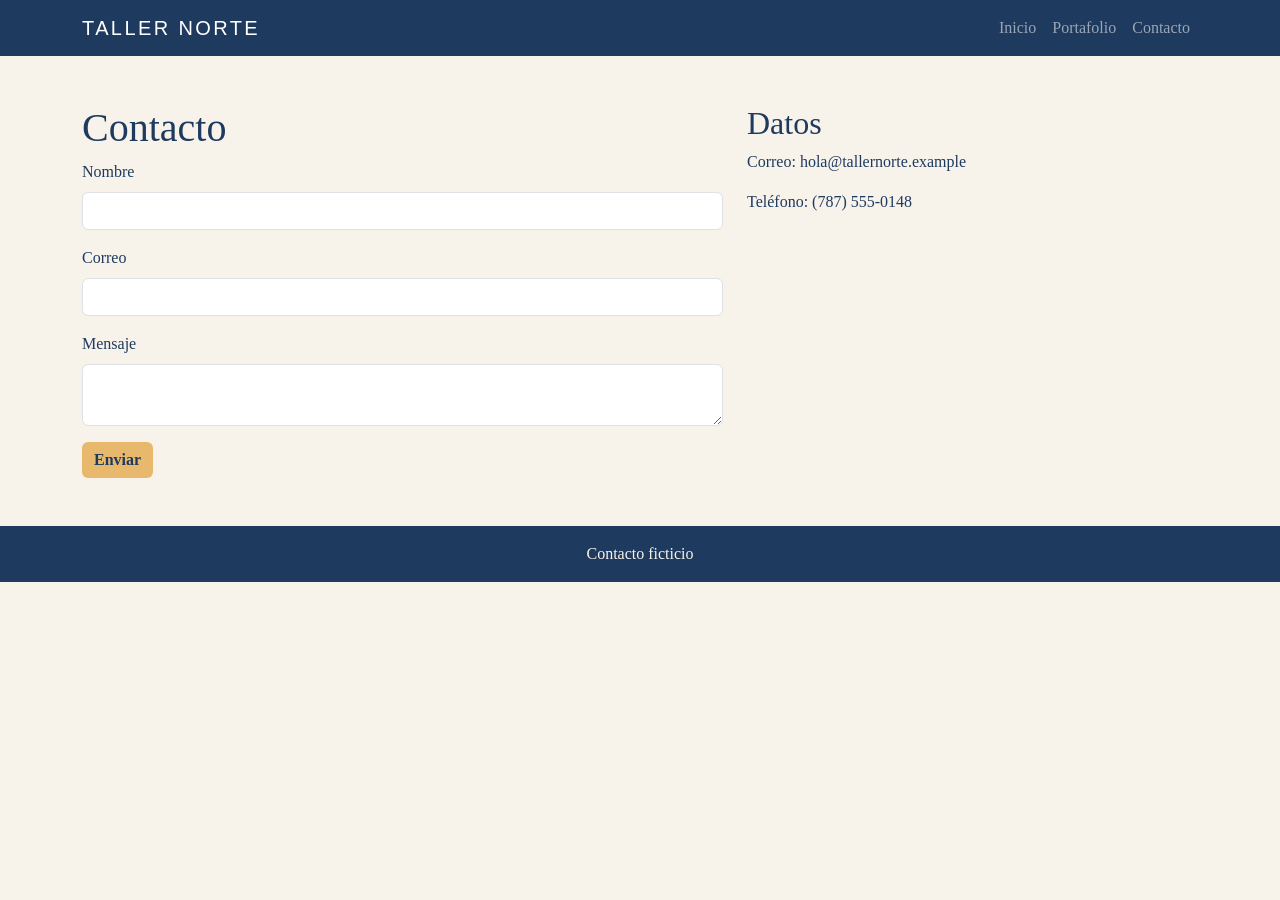
<file: contacto.html>
<!DOCTYPE html>
<html lang="es">
<head>
  <meta charset="UTF-8">
  <meta name="viewport" content="width=device-width, initial-scale=1">
  <title>Contacto | Taller Norte</title>
  <link href="https://cdn.jsdelivr.net/npm/bootstrap@5.3.3/dist/css/bootstrap.min.css" rel="stylesheet">
  <link rel="stylesheet" href="estilos.css">
</head>
<body>
  <header>
    <nav class="navbar navbar-expand-lg navbar-dark">
      <div class="container">
        <a class="navbar-brand marca" href="index.html">TALLER NORTE</a>
        <button class="navbar-toggler" type="button" data-bs-toggle="collapse" data-bs-target="#menu"><span class="navbar-toggler-icon"></span></button>
        <div class="collapse navbar-collapse" id="menu">
          <ul class="navbar-nav ms-auto">
            <li class="nav-item"><a class="nav-link" href="index.html">Inicio</a></li>
            <li class="nav-item"><a class="nav-link" href="portafolio.html">Portafolio</a></li>
            <li class="nav-item"><a class="nav-link" href="contacto.html">Contacto</a></li>
          </ul>
        </div>
      </div>
    </nav>
  </header>
  <main class="container py-5">
    <div class="row">
      <div class="col-lg-7">
        <h1>Contacto</h1>
        <form class="needs-validation" novalidate>
          <div class="mb-3"><label class="form-label">Nombre</label><input class="form-control" required><div class="invalid-feedback">Escribe tu nombre.</div></div>
          <div class="mb-3"><label class="form-label">Correo</label><input class="form-control" type="email" required><div class="invalid-feedback">Escribe un correo válido.</div></div>
          <div class="mb-3"><label class="form-label">Mensaje</label><textarea class="form-control" required></textarea><div class="invalid-feedback">Escribe un mensaje.</div></div>
          <button class="btn btn-cafe" type="submit">Enviar</button>
        </form>
      </div>
      <aside class="col-lg-5">
        <h2>Datos</h2>
        <p>Correo: hola@tallernorte.example</p>
        <p>Teléfono: (787) 555-0148</p>
      </aside>
    </div>
  </main>
  <footer class="py-3 text-center"><p class="mb-0">Contacto ficticio</p></footer>
  <script src="https://cdn.jsdelivr.net/npm/bootstrap@5.3.3/dist/js/bootstrap.bundle.min.js"></script>
  <script>
    var f = document.querySelector("form");
    f.addEventListener("submit", function (e) { e.preventDefault(); f.classList.add("was-validated"); });
  </script>
</body>
</html>
</file>
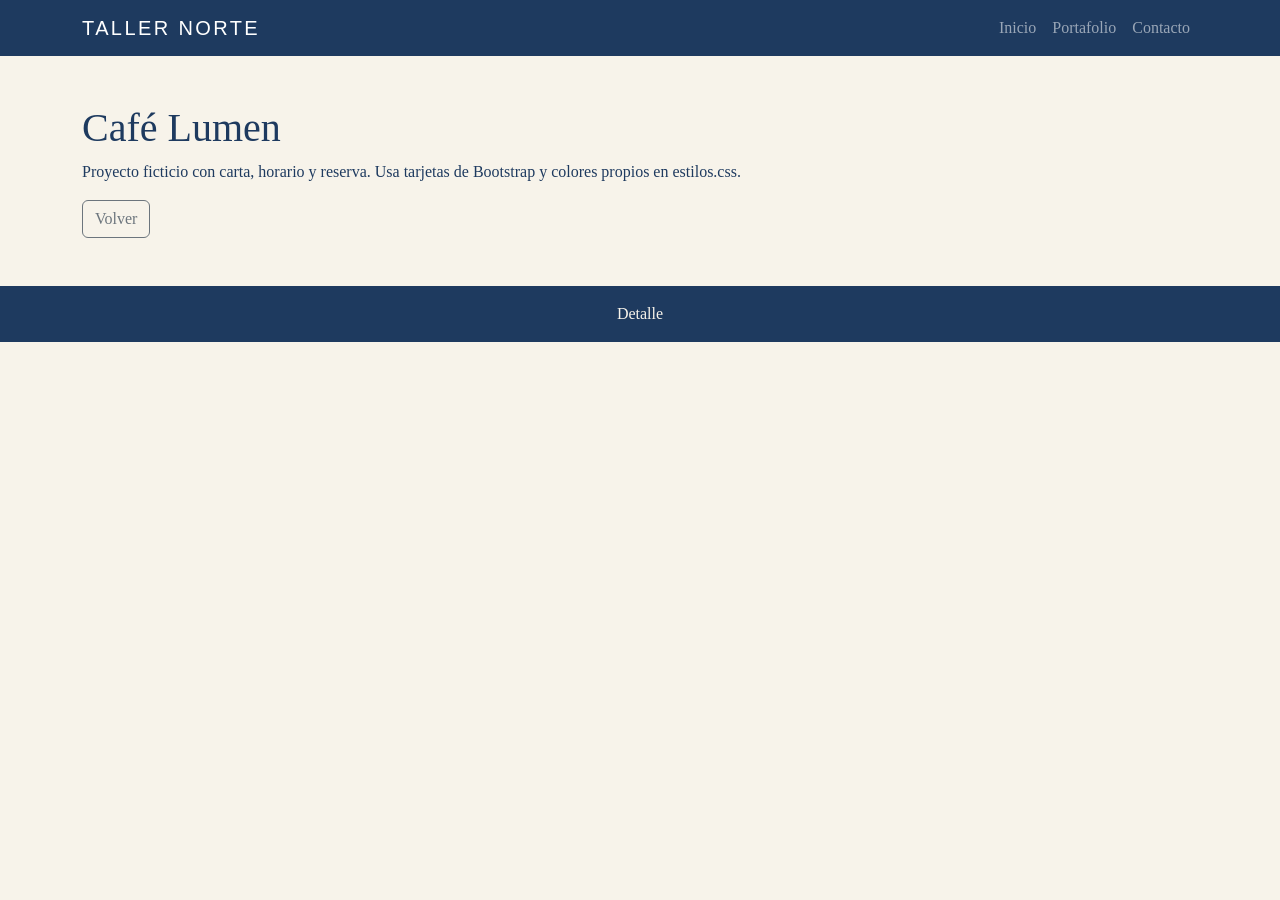
<file: detalle.html>
<!DOCTYPE html>
<html lang="es">
<head>
  <meta charset="UTF-8">
  <meta name="viewport" content="width=device-width, initial-scale=1">
  <title>Detalle | Taller Norte</title>
  <link href="https://cdn.jsdelivr.net/npm/bootstrap@5.3.3/dist/css/bootstrap.min.css" rel="stylesheet">
  <link rel="stylesheet" href="estilos.css">
</head>
<body>
  <header>
    <nav class="navbar navbar-expand-lg navbar-dark">
      <div class="container">
        <a class="navbar-brand marca" href="index.html">TALLER NORTE</a>
        <button class="navbar-toggler" type="button" data-bs-toggle="collapse" data-bs-target="#menu"><span class="navbar-toggler-icon"></span></button>
        <div class="collapse navbar-collapse" id="menu">
          <ul class="navbar-nav ms-auto">
            <li class="nav-item"><a class="nav-link" href="index.html">Inicio</a></li>
            <li class="nav-item"><a class="nav-link" href="portafolio.html">Portafolio</a></li>
            <li class="nav-item"><a class="nav-link" href="contacto.html">Contacto</a></li>
          </ul>
        </div>
      </div>
    </nav>
  </header>
  <main class="container py-5">
    <h1>Café Lumen</h1>
    <p>Proyecto ficticio con carta, horario y reserva. Usa tarjetas de Bootstrap y colores propios en estilos.css.</p>
    <a class="btn btn-outline-secondary" href="portafolio.html">Volver</a>
  </main>
  <footer class="py-3 text-center"><p class="mb-0">Detalle</p></footer>
  <script src="https://cdn.jsdelivr.net/npm/bootstrap@5.3.3/dist/js/bootstrap.bundle.min.js"></script>
</body>
</html>
</file>
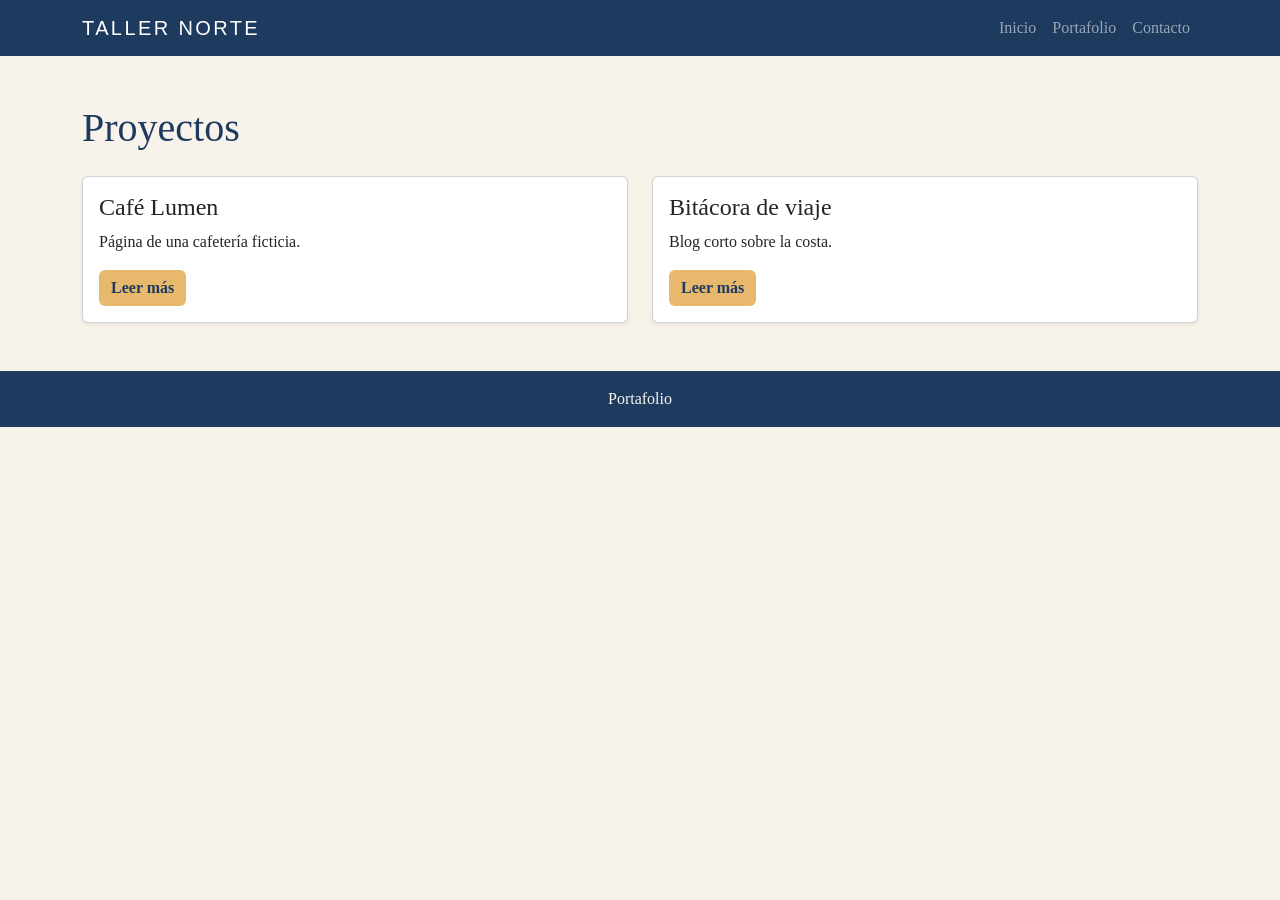
<file: portafolio.html>
<!DOCTYPE html>
<html lang="es">
<head>
  <meta charset="UTF-8">
  <meta name="viewport" content="width=device-width, initial-scale=1">
  <title>Portafolio | Taller Norte</title>
  <link href="https://cdn.jsdelivr.net/npm/bootstrap@5.3.3/dist/css/bootstrap.min.css" rel="stylesheet">
  <link rel="stylesheet" href="estilos.css">
</head>
<body>
  <header>
    <nav class="navbar navbar-expand-lg navbar-dark">
      <div class="container">
        <a class="navbar-brand marca" href="index.html">TALLER NORTE</a>
        <button class="navbar-toggler" type="button" data-bs-toggle="collapse" data-bs-target="#menu"><span class="navbar-toggler-icon"></span></button>
        <div class="collapse navbar-collapse" id="menu">
          <ul class="navbar-nav ms-auto">
            <li class="nav-item"><a class="nav-link" href="index.html">Inicio</a></li>
            <li class="nav-item"><a class="nav-link" href="portafolio.html">Portafolio</a></li>
            <li class="nav-item"><a class="nav-link" href="contacto.html">Contacto</a></li>
          </ul>
        </div>
      </div>
    </nav>
  </header>
  <main class="container py-5">
    <h1 class="mb-4">Proyectos</h1>
    <div class="row g-4">
      <div class="col-md-6">
        <article class="card h-100 shadow-sm"><div class="card-body">
          <h2 class="h4">Café Lumen</h2>
          <p>Página de una cafetería ficticia.</p>
          <a class="btn btn-cafe" href="detalle.html">Leer más</a>
        </div></article>
      </div>
      <div class="col-md-6">
        <article class="card h-100 shadow-sm"><div class="card-body">
          <h2 class="h4">Bitácora de viaje</h2>
          <p>Blog corto sobre la costa.</p>
          <a class="btn btn-cafe" href="detalle.html">Leer más</a>
        </div></article>
      </div>
    </div>
  </main>
  <footer class="py-3 text-center"><p class="mb-0">Portafolio</p></footer>
  <script src="https://cdn.jsdelivr.net/npm/bootstrap@5.3.3/dist/js/bootstrap.bundle.min.js"></script>
</body>
</html>
</file>
<file: estilos.css>
body { font-family: Georgia, serif; background: #f7f3ea; color: #1e3a5f; }
.navbar { background: #1e3a5f !important; }
.hero {
  min-height: 320px;
  background: #1e3a5f url("imagenes/hero.svg") center/cover no-repeat;
  color: #fff;
  display: flex;
  align-items: flex-end;
}
.marca { letter-spacing: 0.12em; font-family: Arial, sans-serif; }
.btn-cafe { background: #e8b86d; color: #1e3a5f; font-weight: 700; border: 0; }
footer { background: #1e3a5f; color: #f7f3ea; }
</file>
